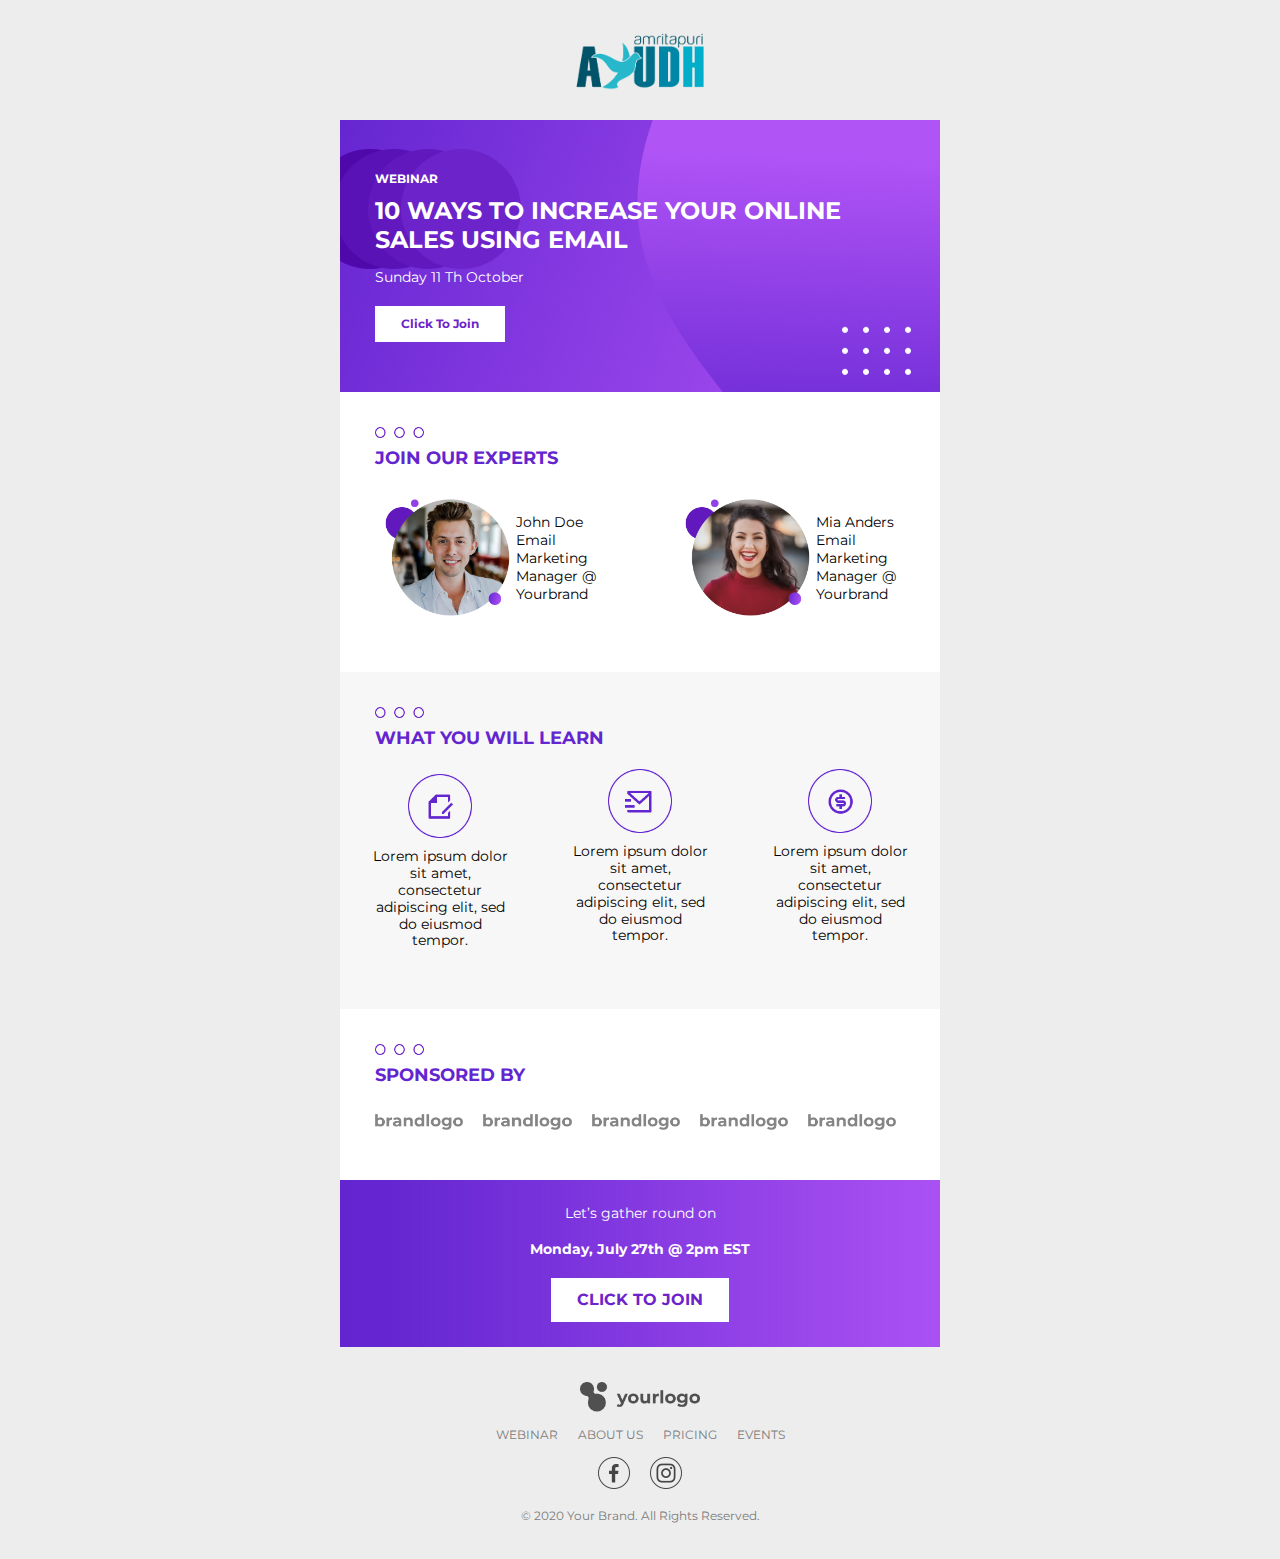
<file: beefree-4opbxviucj6.html>
<!DOCTYPE html PUBLIC "-//W3C//DTD XHTML 1.0 Transitional //EN" "http://www.w3.org/TR/xhtml1/DTD/xhtml1-transitional.dtd">

<html xmlns="http://www.w3.org/1999/xhtml" xmlns:o="urn:schemas-microsoft-com:office:office" xmlns:v="urn:schemas-microsoft-com:vml">
<head>
<!--[if gte mso 9]><xml><o:OfficeDocumentSettings><o:AllowPNG/><o:PixelsPerInch>96</o:PixelsPerInch></o:OfficeDocumentSettings></xml><![endif]-->
<meta content="text/html; charset=utf-8" http-equiv="Content-Type"/>
<meta content="width=device-width" name="viewport"/>
<!--[if !mso]><!-->
<meta content="IE=edge" http-equiv="X-UA-Compatible"/>
<!--<![endif]-->
<title></title>
<!--[if !mso]><!-->
<link href="https://fonts.googleapis.com/css?family=Montserrat" rel="stylesheet" type="text/css"/>
<!--<![endif]-->
<style type="text/css">
		body {
			margin: 0;
			padding: 0;
		}

		table,
		td,
		tr {
			vertical-align: top;
			border-collapse: collapse;
		}

		* {
			line-height: inherit;
		}

		a[x-apple-data-detectors=true] {
			color: inherit !important;
			text-decoration: none !important;
		}
	</style>
<style id="media-query" type="text/css">
		@media (max-width: 620px) {

			.block-grid,
			.col {
				min-width: 320px !important;
				max-width: 100% !important;
				display: block !important;
			}

			.block-grid {
				width: 100% !important;
			}

			.col {
				width: 100% !important;
			}

			.col>div {
				margin: 0 auto;
			}

			img.fullwidth,
			img.fullwidthOnMobile {
				max-width: 100% !important;
			}

			.no-stack .col {
				min-width: 0 !important;
				display: table-cell !important;
			}

			.no-stack.two-up .col {
				width: 50% !important;
			}

			.no-stack .col.num2 {
				width: 16.6% !important;
			}

			.no-stack .col.num3 {
				width: 25% !important;
			}

			.no-stack .col.num4 {
				width: 33% !important;
			}

			.no-stack .col.num5 {
				width: 41.6% !important;
			}

			.no-stack .col.num6 {
				width: 50% !important;
			}

			.no-stack .col.num7 {
				width: 58.3% !important;
			}

			.no-stack .col.num8 {
				width: 66.6% !important;
			}

			.no-stack .col.num9 {
				width: 75% !important;
			}

			.no-stack .col.num10 {
				width: 83.3% !important;
			}

			.video-block {
				max-width: none !important;
			}

			.mobile_hide {
				min-height: 0px;
				max-height: 0px;
				max-width: 0px;
				display: none;
				overflow: hidden;
				font-size: 0px;
			}

			.desktop_hide {
				display: block !important;
				max-height: none !important;
			}
		}
	</style>
<style id="menu-media-query" type="text/css">
		@media (max-width: 620px) {
			.menu-checkbox[type="checkbox"]~.menu-links {
				display: none !important;
				padding: 5px 0;
			}

			.menu-checkbox[type="checkbox"]~.menu-links span.sep {
				display: none;
			}

			.menu-checkbox[type="checkbox"]:checked~.menu-links,
			.menu-checkbox[type="checkbox"]~.menu-trigger {
				display: block !important;
				max-width: none !important;
				max-height: none !important;
				font-size: inherit !important;
			}

			.menu-checkbox[type="checkbox"]~.menu-links>a,
			.menu-checkbox[type="checkbox"]~.menu-links>span.label {
				display: block !important;
				text-align: center;
			}

			.menu-checkbox[type="checkbox"]:checked~.menu-trigger .menu-close {
				display: block !important;
			}

			.menu-checkbox[type="checkbox"]:checked~.menu-trigger .menu-open {
				display: none !important;
			}

			#menuovsblk~div label {
				border-radius: 0% !important;
			}

			#menuovsblk:checked~.menu-links {
				background-color: #000000 !important;
			}

			#menuovsblk:checked~.menu-links a {
				color: #ffffff !important;
			}

			#menuovsblk:checked~.menu-links span {
				color: #ffffff !important;
			}
		}
	</style>
<style id="icon-media-query" type="text/css">
		@media (max-width: 620px) {
			.icons-inner {
				text-align: center;
			}

			.icons-inner td {
				margin: 0 auto;
			}
		}
	</style>
</head>
<body class="clean-body" style="margin: 0; padding: 0; -webkit-text-size-adjust: 100%; background-color: #ededed;">
<!--[if IE]><div class="ie-browser"><![endif]-->
<table bgcolor="#ededed" cellpadding="0" cellspacing="0" class="nl-container" role="presentation" style="table-layout: fixed; vertical-align: top; min-width: 320px; border-spacing: 0; border-collapse: collapse; mso-table-lspace: 0pt; mso-table-rspace: 0pt; background-color: #ededed; width: 100%;" valign="top" width="100%">
<tbody>
<tr style="vertical-align: top;" valign="top">
<td style="word-break: break-word; vertical-align: top;" valign="top">
<!--[if (mso)|(IE)]><table width="100%" cellpadding="0" cellspacing="0" border="0"><tr><td align="center" style="background-color:#ededed"><![endif]-->
<div style="background-color:transparent;overflow:hidden">
<div class="block-grid" style="min-width: 320px; max-width: 600px; overflow-wrap: break-word; word-wrap: break-word; word-break: break-word; Margin: 0 auto; width: 100%; background-color: transparent;">
<div style="border-collapse: collapse;display: table;width: 100%;background-color:transparent;">
<!--[if (mso)|(IE)]><table width="100%" cellpadding="0" cellspacing="0" border="0" style="background-color:transparent;"><tr><td align="center"><table cellpadding="0" cellspacing="0" border="0" style="width:600px"><tr class="layout-full-width" style="background-color:transparent"><![endif]-->
<!--[if (mso)|(IE)]><td align="center" width="600" style="background-color:transparent;width:600px; border-top: 0px solid transparent; border-left: 0px solid transparent; border-bottom: 0px solid transparent; border-right: 0px solid transparent;" valign="top"><table width="100%" cellpadding="0" cellspacing="0" border="0"><tr><td style="padding-right: 0px; padding-left: 0px; padding-top:5px; padding-bottom:5px;"><![endif]-->
<div class="col num12" style="min-width: 320px; max-width: 600px; display: table-cell; vertical-align: top; width: 600px;">
<div style="width:100% !important;">
<!--[if (!mso)&(!IE)]><!-->
<div style="border-top:0px solid transparent; border-left:0px solid transparent; border-bottom:0px solid transparent; border-right:0px solid transparent; padding-top:5px; padding-bottom:5px; padding-right: 0px; padding-left: 0px;">
<!--<![endif]-->
<div align="center" class="img-container center fixedwidth" style="padding-right: 0px;padding-left: 0px;">
<!--[if mso]><table width="100%" cellpadding="0" cellspacing="0" border="0"><tr style="line-height:0px"><td style="padding-right: 0px;padding-left: 0px;" align="center"><![endif]-->
<div style="font-size:1px;line-height:25px"> </div><img align="center" alt="Your Logo" border="0" class="center fixedwidth" src="images/ayudh-amritapuri-logo.png" style="text-decoration: none; -ms-interpolation-mode: bicubic; height: auto; border: 0; width: 100%; max-width: 150px; display: block;" title="Your Logo" width="150"/>
<div style="font-size:1px;line-height:25px"> </div>
<!--[if mso]></td></tr></table><![endif]-->
</div>
<!--[if (!mso)&(!IE)]><!-->
</div>
<!--<![endif]-->
</div>
</div>
<!--[if (mso)|(IE)]></td></tr></table><![endif]-->
<!--[if (mso)|(IE)]></td></tr></table></td></tr></table><![endif]-->
</div>
</div>
</div>
<div style="background-color:transparent;overflow:hidden">
<div class="block-grid" style="min-width: 320px; max-width: 600px; overflow-wrap: break-word; word-wrap: break-word; word-break: break-word; Margin: 0 auto; width: 100%; background-color: #8b3de4;">
<div style="border-collapse: collapse;display: table;width: 100%;background-color:#8b3de4;background-image:url('images/header_bg.png');background-position:center top;background-repeat:no-repeat">
<!--[if (mso)|(IE)]><table width="100%" cellpadding="0" cellspacing="0" border="0" style="background-color:transparent;"><tr><td align="center"><table cellpadding="0" cellspacing="0" border="0" style="width:600px"><tr class="layout-full-width" style="background-color:#8b3de4"><![endif]-->
<!--[if (mso)|(IE)]><td align="center" width="600" style="background-color:#8b3de4;width:600px; border-top: 0px solid transparent; border-left: 0px solid transparent; border-bottom: 0px solid transparent; border-right: 0px solid transparent;" valign="top"><table width="100%" cellpadding="0" cellspacing="0" border="0"><tr><td style="padding-right: 0px; padding-left: 0px; padding-top:5px; padding-bottom:5px;"><![endif]-->
<div class="col num12" style="min-width: 320px; max-width: 600px; display: table-cell; vertical-align: top; width: 600px;">
<div style="width:100% !important;">
<!--[if (!mso)&(!IE)]><!-->
<div style="border-top:0px solid transparent; border-left:0px solid transparent; border-bottom:0px solid transparent; border-right:0px solid transparent; padding-top:5px; padding-bottom:5px; padding-right: 0px; padding-left: 0px;">
<!--<![endif]-->
<table border="0" cellpadding="0" cellspacing="0" class="divider" role="presentation" style="table-layout: fixed; vertical-align: top; border-spacing: 0; border-collapse: collapse; mso-table-lspace: 0pt; mso-table-rspace: 0pt; min-width: 100%; -ms-text-size-adjust: 100%; -webkit-text-size-adjust: 100%;" valign="top" width="100%">
<tbody>
<tr style="vertical-align: top;" valign="top">
<td class="divider_inner" style="word-break: break-word; vertical-align: top; min-width: 100%; -ms-text-size-adjust: 100%; -webkit-text-size-adjust: 100%; padding-top: 10px; padding-right: 10px; padding-bottom: 10px; padding-left: 10px;" valign="top">
<table align="center" border="0" cellpadding="0" cellspacing="0" class="divider_content" height="15" role="presentation" style="table-layout: fixed; vertical-align: top; border-spacing: 0; border-collapse: collapse; mso-table-lspace: 0pt; mso-table-rspace: 0pt; border-top: 0px solid transparent; height: 15px; width: 100%;" valign="top" width="100%">
<tbody>
<tr style="vertical-align: top;" valign="top">
<td height="15" style="word-break: break-word; vertical-align: top; -ms-text-size-adjust: 100%; -webkit-text-size-adjust: 100%;" valign="top"><span></span></td>
</tr>
</tbody>
</table>
</td>
</tr>
</tbody>
</table>
<!--[if mso]><table width="100%" cellpadding="0" cellspacing="0" border="0"><tr><td style="padding-right: 35px; padding-left: 35px; padding-top: 10px; padding-bottom: 5px; font-family: 'Trebuchet MS', Tahoma, sans-serif"><![endif]-->
<div style="color:#ffffff;font-family:'Montserrat', 'Trebuchet MS', 'Lucida Grande', 'Lucida Sans Unicode', 'Lucida Sans', Tahoma, sans-serif;line-height:1.2;padding-top:10px;padding-right:35px;padding-bottom:5px;padding-left:35px;">
<div style="line-height: 1.2; font-size: 12px; font-family: 'Montserrat', 'Trebuchet MS', 'Lucida Grande', 'Lucida Sans Unicode', 'Lucida Sans', Tahoma, sans-serif; color: #ffffff; mso-line-height-alt: 14px;">
<p style="font-size: 14px; line-height: 1.2; word-break: break-word; font-family: Montserrat, 'Trebuchet MS', 'Lucida Grande', 'Lucida Sans Unicode', 'Lucida Sans', Tahoma, sans-serif; mso-line-height-alt: 17px; margin: 0;"><strong><span style="font-size: 12px;">WEBINAR</span></strong></p>
</div>
</div>
<!--[if mso]></td></tr></table><![endif]-->
<!--[if mso]><table width="100%" cellpadding="0" cellspacing="0" border="0"><tr><td style="padding-right: 35px; padding-left: 35px; padding-top: 5px; padding-bottom: 10px; font-family: Tahoma, sans-serif"><![endif]-->
<div style="color:#ffffff;font-family:Montserrat, Trebuchet MS, Lucida Grande, Lucida Sans Unicode, Lucida Sans, Tahoma, sans-serif;line-height:1.2;padding-top:5px;padding-right:35px;padding-bottom:10px;padding-left:35px;">
<div style="line-height: 1.2; font-size: 12px; color: #ffffff; font-family: Montserrat, Trebuchet MS, Lucida Grande, Lucida Sans Unicode, Lucida Sans, Tahoma, sans-serif; mso-line-height-alt: 14px;">
<p style="line-height: 1.2; word-break: break-word; mso-line-height-alt: 14px; margin: 0;"><strong><span style="font-size: 24px;">10 WAYS TO INCREASE YOUR ONLINE SALES USING EMAIL</span></strong></p>
</div>
</div>
<!--[if mso]></td></tr></table><![endif]-->
<!--[if mso]><table width="100%" cellpadding="0" cellspacing="0" border="0"><tr><td style="padding-right: 35px; padding-left: 35px; padding-top: 5px; padding-bottom: 10px; font-family: Tahoma, sans-serif"><![endif]-->
<div style="color:#ffffff;font-family:Montserrat, Trebuchet MS, Lucida Grande, Lucida Sans Unicode, Lucida Sans, Tahoma, sans-serif;line-height:1.2;padding-top:5px;padding-right:35px;padding-bottom:10px;padding-left:35px;">
<div style="line-height: 1.2; font-size: 12px; color: #ffffff; font-family: Montserrat, Trebuchet MS, Lucida Grande, Lucida Sans Unicode, Lucida Sans, Tahoma, sans-serif; mso-line-height-alt: 14px;">
<p style="font-size: 14px; line-height: 1.2; word-break: break-word; mso-line-height-alt: 17px; margin: 0;">Sunday 11 Th October</p>
</div>
</div>
<!--[if mso]></td></tr></table><![endif]-->
<div align="left" class="button-container" style="padding-top:10px;padding-right:35px;padding-bottom:10px;padding-left:35px;">
<!--[if mso]><table width="100%" cellpadding="0" cellspacing="0" border="0" style="border-spacing: 0; border-collapse: collapse; mso-table-lspace:0pt; mso-table-rspace:0pt;"><tr><td style="padding-top: 10px; padding-right: 35px; padding-bottom: 10px; padding-left: 35px" align="left"><v:roundrect xmlns:v="urn:schemas-microsoft-com:vml" xmlns:w="urn:schemas-microsoft-com:office:word" href="http://www.example.com" style="height:31.5pt; width:148.5pt; v-text-anchor:middle;" arcsize="0%" stroke="false" fillcolor="#ffffff"><w:anchorlock/><v:textbox inset="0,0,0,0"><center style="color:#6c23ca; font-family:Tahoma, sans-serif; font-size:12px"><![endif]--><a href="http://www.example.com" style="-webkit-text-size-adjust: none; text-decoration: none; display: inline-block; color: #6c23ca; background-color: #ffffff; border-radius: 0px; -webkit-border-radius: 0px; -moz-border-radius: 0px; width: auto; width: auto; border-top: 1px solid #ffffff; border-right: 1px solid #ffffff; border-bottom: 1px solid #ffffff; border-left: 1px solid #ffffff; padding-top: 5px; padding-bottom: 5px; font-family: Montserrat, Trebuchet MS, Lucida Grande, Lucida Sans Unicode, Lucida Sans, Tahoma, sans-serif; text-align: center; mso-border-alt: none; word-break: keep-all;" target="_blank"><span style="padding-left:25px;padding-right:25px;font-size:12px;display:inline-block;"><span style="line-height: 24px; word-break: break-word;"><strong>Click To Join</strong></span></span></a>
<!--[if mso]></center></v:textbox></v:roundrect></td></tr></table><![endif]-->
</div>
<table border="0" cellpadding="0" cellspacing="0" class="divider" role="presentation" style="table-layout: fixed; vertical-align: top; border-spacing: 0; border-collapse: collapse; mso-table-lspace: 0pt; mso-table-rspace: 0pt; min-width: 100%; -ms-text-size-adjust: 100%; -webkit-text-size-adjust: 100%;" valign="top" width="100%">
<tbody>
<tr style="vertical-align: top;" valign="top">
<td class="divider_inner" style="word-break: break-word; vertical-align: top; min-width: 100%; -ms-text-size-adjust: 100%; -webkit-text-size-adjust: 100%; padding-top: 10px; padding-right: 10px; padding-bottom: 10px; padding-left: 10px;" valign="top">
<table align="center" border="0" cellpadding="0" cellspacing="0" class="divider_content" height="15" role="presentation" style="table-layout: fixed; vertical-align: top; border-spacing: 0; border-collapse: collapse; mso-table-lspace: 0pt; mso-table-rspace: 0pt; border-top: 0px solid transparent; height: 15px; width: 100%;" valign="top" width="100%">
<tbody>
<tr style="vertical-align: top;" valign="top">
<td height="15" style="word-break: break-word; vertical-align: top; -ms-text-size-adjust: 100%; -webkit-text-size-adjust: 100%;" valign="top"><span></span></td>
</tr>
</tbody>
</table>
</td>
</tr>
</tbody>
</table>
<!--[if (!mso)&(!IE)]><!-->
</div>
<!--<![endif]-->
</div>
</div>
<!--[if (mso)|(IE)]></td></tr></table><![endif]-->
<!--[if (mso)|(IE)]></td></tr></table></td></tr></table><![endif]-->
</div>
</div>
</div>
<div style="background-color:transparent;overflow:hidden">
<div class="block-grid" style="min-width: 320px; max-width: 600px; overflow-wrap: break-word; word-wrap: break-word; word-break: break-word; Margin: 0 auto; width: 100%; background-color: #ffffff;">
<div style="border-collapse: collapse;display: table;width: 100%;background-color:#ffffff;">
<!--[if (mso)|(IE)]><table width="100%" cellpadding="0" cellspacing="0" border="0" style="background-color:transparent;"><tr><td align="center"><table cellpadding="0" cellspacing="0" border="0" style="width:600px"><tr class="layout-full-width" style="background-color:#ffffff"><![endif]-->
<!--[if (mso)|(IE)]><td align="center" width="600" style="background-color:#ffffff;width:600px; border-top: 0px solid transparent; border-left: 0px solid transparent; border-bottom: 0px solid transparent; border-right: 0px solid transparent;" valign="top"><table width="100%" cellpadding="0" cellspacing="0" border="0"><tr><td style="padding-right: 0px; padding-left: 0px; padding-top:5px; padding-bottom:5px;"><![endif]-->
<div class="col num12" style="min-width: 320px; max-width: 600px; display: table-cell; vertical-align: top; width: 600px;">
<div style="width:100% !important;">
<!--[if (!mso)&(!IE)]><!-->
<div style="border-top:0px solid transparent; border-left:0px solid transparent; border-bottom:0px solid transparent; border-right:0px solid transparent; padding-top:5px; padding-bottom:5px; padding-right: 0px; padding-left: 0px;">
<!--<![endif]-->
<table border="0" cellpadding="0" cellspacing="0" class="divider" role="presentation" style="table-layout: fixed; vertical-align: top; border-spacing: 0; border-collapse: collapse; mso-table-lspace: 0pt; mso-table-rspace: 0pt; min-width: 100%; -ms-text-size-adjust: 100%; -webkit-text-size-adjust: 100%;" valign="top" width="100%">
<tbody>
<tr style="vertical-align: top;" valign="top">
<td class="divider_inner" style="word-break: break-word; vertical-align: top; min-width: 100%; -ms-text-size-adjust: 100%; -webkit-text-size-adjust: 100%; padding-top: 0px; padding-right: 0px; padding-bottom: 0px; padding-left: 0px;" valign="top">
<table align="center" border="0" cellpadding="0" cellspacing="0" class="divider_content" height="30" role="presentation" style="table-layout: fixed; vertical-align: top; border-spacing: 0; border-collapse: collapse; mso-table-lspace: 0pt; mso-table-rspace: 0pt; border-top: 0px solid transparent; height: 30px; width: 100%;" valign="top" width="100%">
<tbody>
<tr style="vertical-align: top;" valign="top">
<td height="30" style="word-break: break-word; vertical-align: top; -ms-text-size-adjust: 100%; -webkit-text-size-adjust: 100%;" valign="top"><span></span></td>
</tr>
</tbody>
</table>
</td>
</tr>
</tbody>
</table>
<div align="left" class="img-container left fixedwidth" style="padding-right: 35px;padding-left: 35px;">
<!--[if mso]><table width="100%" cellpadding="0" cellspacing="0" border="0"><tr style="line-height:0px"><td style="padding-right: 35px;padding-left: 35px;" align="left"><![endif]--><img alt="ººº" border="0" class="left fixedwidth" src="images/decoration_points_2.png" style="text-decoration: none; -ms-interpolation-mode: bicubic; height: auto; border: 0; width: 100%; max-width: 120px; display: block;" title="ººº" width="120"/>
<!--[if mso]></td></tr></table><![endif]-->
</div>
<!--[if mso]><table width="100%" cellpadding="0" cellspacing="0" border="0"><tr><td style="padding-right: 35px; padding-left: 35px; padding-top: 10px; padding-bottom: 10px; font-family: Tahoma, sans-serif"><![endif]-->
<div style="color:#6325d0;font-family:Montserrat, Trebuchet MS, Lucida Grande, Lucida Sans Unicode, Lucida Sans, Tahoma, sans-serif;line-height:1.2;padding-top:10px;padding-right:35px;padding-bottom:10px;padding-left:35px;">
<div style="line-height: 1.2; font-size: 12px; color: #6325d0; font-family: Montserrat, Trebuchet MS, Lucida Grande, Lucida Sans Unicode, Lucida Sans, Tahoma, sans-serif; mso-line-height-alt: 14px;">
<p style="line-height: 1.2; word-break: break-word; mso-line-height-alt: 14px; margin: 0;"><strong><span style="font-size: 18px;">JOIN OUR EXPERTS</span></strong></p>
</div>
</div>
<!--[if mso]></td></tr></table><![endif]-->
<!--[if (!mso)&(!IE)]><!-->
</div>
<!--<![endif]-->
</div>
</div>
<!--[if (mso)|(IE)]></td></tr></table><![endif]-->
<!--[if (mso)|(IE)]></td></tr></table></td></tr></table><![endif]-->
</div>
</div>
</div>
<div style="background-color:transparent;overflow:hidden">
<div class="block-grid two-up" style="min-width: 320px; max-width: 600px; overflow-wrap: break-word; word-wrap: break-word; word-break: break-word; Margin: 0 auto; width: 100%; background-color: #ffffff;">
<div style="border-collapse: collapse;display: table;width: 100%;background-color:#ffffff;">
<!--[if (mso)|(IE)]><table width="100%" cellpadding="0" cellspacing="0" border="0" style="background-color:transparent;"><tr><td align="center"><table cellpadding="0" cellspacing="0" border="0" style="width:600px"><tr class="layout-full-width" style="background-color:#ffffff"><![endif]-->
<!--[if (mso)|(IE)]><td align="center" width="300" style="background-color:#ffffff;width:300px; border-top: 0px solid transparent; border-left: 0px solid transparent; border-bottom: 0px solid transparent; border-right: 0px solid transparent;" valign="top"><table width="100%" cellpadding="0" cellspacing="0" border="0"><tr><td style="padding-right: 35px; padding-left: 35px; padding-top:10px; padding-bottom:10px;"><![endif]-->
<div class="col num6" style="display: table-cell; vertical-align: top; max-width: 320px; min-width: 300px; width: 300px;">
<div style="width:100% !important;">
<!--[if (!mso)&(!IE)]><!-->
<div style="border-top:0px solid transparent; border-left:0px solid transparent; border-bottom:0px solid transparent; border-right:0px solid transparent; padding-top:10px; padding-bottom:10px; padding-right: 35px; padding-left: 35px;">
<!--<![endif]-->
<table cellpadding="0" cellspacing="0" role="presentation" style="table-layout: fixed; vertical-align: top; border-spacing: 0; border-collapse: collapse; mso-table-lspace: 0pt; mso-table-rspace: 0pt;" valign="top" width="100%">
<tr style="vertical-align: top;" valign="top">
<td align="left" style="word-break: break-word; vertical-align: top; padding-top: 0px; padding-right: 0px; padding-bottom: 0px; padding-left: 0px; text-align: left;" valign="top">
<!--[if vml]><table align="left" cellpadding="0" cellspacing="0" role="presentation" style="display:inline-block;padding-left:3px;padding-right:3px;mso-table-lspace: 0pt;mso-table-rspace: 0pt;"><![endif]-->
<!--[if !vml]><!-->
<table cellpadding="0" cellspacing="0" class="icons-inner" role="presentation" style="table-layout: fixed; vertical-align: top; border-spacing: 0; border-collapse: collapse; mso-table-lspace: 0pt; mso-table-rspace: 0pt; display: inline-block; margin-right: -4px; padding-left: 3px; padding-right: 3px;" valign="top">
<!--<![endif]-->
<tr style="vertical-align: top;" valign="top">
<td align="center" style="word-break: break-word; vertical-align: top; text-align: center; padding-top: 0px; padding-bottom: 0px; padding-left: 0px; padding-right: 0px;" valign="top"><img align="center" class="icon" height="128" src="images/profilepic_johndoe_2.png" style="border:0;" width="null"/></td>
<td style="word-break: break-word; font-family: Montserrat, Trebuchet MS, Lucida Grande, Lucida Sans Unicode, Lucida Sans, Tahoma, sans-serif; font-size: 14px; color: #000000; vertical-align: middle;" valign="middle">John Doe Email Marketing Manager @ Yourbrand</td>
</tr>
</table>
</td>
</tr>
</table>
<!--[if (!mso)&(!IE)]><!-->
</div>
<!--<![endif]-->
</div>
</div>
<!--[if (mso)|(IE)]></td></tr></table><![endif]-->
<!--[if (mso)|(IE)]></td><td align="center" width="300" style="background-color:#ffffff;width:300px; border-top: 0px solid transparent; border-left: 0px solid transparent; border-bottom: 0px solid transparent; border-right: 0px solid transparent;" valign="top"><table width="100%" cellpadding="0" cellspacing="0" border="0"><tr><td style="padding-right: 35px; padding-left: 35px; padding-top:10px; padding-bottom:10px;"><![endif]-->
<div class="col num6" style="display: table-cell; vertical-align: top; max-width: 320px; min-width: 300px; width: 300px;">
<div style="width:100% !important;">
<!--[if (!mso)&(!IE)]><!-->
<div style="border-top:0px solid transparent; border-left:0px solid transparent; border-bottom:0px solid transparent; border-right:0px solid transparent; padding-top:10px; padding-bottom:10px; padding-right: 35px; padding-left: 35px;">
<!--<![endif]-->
<table cellpadding="0" cellspacing="0" role="presentation" style="table-layout: fixed; vertical-align: top; border-spacing: 0; border-collapse: collapse; mso-table-lspace: 0pt; mso-table-rspace: 0pt;" valign="top" width="100%">
<tr style="vertical-align: top;" valign="top">
<td align="left" style="word-break: break-word; vertical-align: top; padding-top: 0px; padding-right: 0px; padding-bottom: 0px; padding-left: 0px; text-align: left;" valign="top">
<!--[if vml]><table align="left" cellpadding="0" cellspacing="0" role="presentation" style="display:inline-block;padding-left:3px;padding-right:3px;mso-table-lspace: 0pt;mso-table-rspace: 0pt;"><![endif]-->
<!--[if !vml]><!-->
<table cellpadding="0" cellspacing="0" class="icons-inner" role="presentation" style="table-layout: fixed; vertical-align: top; border-spacing: 0; border-collapse: collapse; mso-table-lspace: 0pt; mso-table-rspace: 0pt; display: inline-block; margin-right: -4px; padding-left: 3px; padding-right: 3px;" valign="top">
<!--<![endif]-->
<tr style="vertical-align: top;" valign="top">
<td align="center" style="word-break: break-word; vertical-align: top; text-align: center; padding-top: 0px; padding-bottom: 0px; padding-left: 0px; padding-right: 0px;" valign="top"><img align="center" class="icon" height="128" src="images/profilepic_miaanders_2.png" style="border:0;" width="null"/></td>
<td style="word-break: break-word; font-family: Montserrat, Trebuchet MS, Lucida Grande, Lucida Sans Unicode, Lucida Sans, Tahoma, sans-serif; font-size: 14px; color: #000000; vertical-align: middle;" valign="middle">Mia Anders Email Marketing Manager @ Yourbrand</td>
</tr>
</table>
</td>
</tr>
</table>
<!--[if (!mso)&(!IE)]><!-->
</div>
<!--<![endif]-->
</div>
</div>
<!--[if (mso)|(IE)]></td></tr></table><![endif]-->
<!--[if (mso)|(IE)]></td></tr></table></td></tr></table><![endif]-->
</div>
</div>
</div>
<div style="background-color:transparent;overflow:hidden">
<div class="block-grid" style="min-width: 320px; max-width: 600px; overflow-wrap: break-word; word-wrap: break-word; word-break: break-word; Margin: 0 auto; width: 100%; background-color: #ffffff;">
<div style="border-collapse: collapse;display: table;width: 100%;background-color:#ffffff;">
<!--[if (mso)|(IE)]><table width="100%" cellpadding="0" cellspacing="0" border="0" style="background-color:transparent;"><tr><td align="center"><table cellpadding="0" cellspacing="0" border="0" style="width:600px"><tr class="layout-full-width" style="background-color:#ffffff"><![endif]-->
<!--[if (mso)|(IE)]><td align="center" width="600" style="background-color:#ffffff;width:600px; border-top: 0px solid transparent; border-left: 0px solid transparent; border-bottom: 0px solid transparent; border-right: 0px solid transparent;" valign="top"><table width="100%" cellpadding="0" cellspacing="0" border="0"><tr><td style="padding-right: 0px; padding-left: 0px; padding-top:5px; padding-bottom:5px;"><![endif]-->
<div class="col num12" style="min-width: 320px; max-width: 600px; display: table-cell; vertical-align: top; width: 600px;">
<div style="width:100% !important;">
<!--[if (!mso)&(!IE)]><!-->
<div style="border-top:0px solid transparent; border-left:0px solid transparent; border-bottom:0px solid transparent; border-right:0px solid transparent; padding-top:5px; padding-bottom:5px; padding-right: 0px; padding-left: 0px;">
<!--<![endif]-->
<table border="0" cellpadding="0" cellspacing="0" class="divider" role="presentation" style="table-layout: fixed; vertical-align: top; border-spacing: 0; border-collapse: collapse; mso-table-lspace: 0pt; mso-table-rspace: 0pt; min-width: 100%; -ms-text-size-adjust: 100%; -webkit-text-size-adjust: 100%;" valign="top" width="100%">
<tbody>
<tr style="vertical-align: top;" valign="top">
<td class="divider_inner" style="word-break: break-word; vertical-align: top; min-width: 100%; -ms-text-size-adjust: 100%; -webkit-text-size-adjust: 100%; padding-top: 0px; padding-right: 0px; padding-bottom: 0px; padding-left: 0px;" valign="top">
<table align="center" border="0" cellpadding="0" cellspacing="0" class="divider_content" height="30" role="presentation" style="table-layout: fixed; vertical-align: top; border-spacing: 0; border-collapse: collapse; mso-table-lspace: 0pt; mso-table-rspace: 0pt; border-top: 0px solid transparent; height: 30px; width: 100%;" valign="top" width="100%">
<tbody>
<tr style="vertical-align: top;" valign="top">
<td height="30" style="word-break: break-word; vertical-align: top; -ms-text-size-adjust: 100%; -webkit-text-size-adjust: 100%;" valign="top"><span></span></td>
</tr>
</tbody>
</table>
</td>
</tr>
</tbody>
</table>
<!--[if (!mso)&(!IE)]><!-->
</div>
<!--<![endif]-->
</div>
</div>
<!--[if (mso)|(IE)]></td></tr></table><![endif]-->
<!--[if (mso)|(IE)]></td></tr></table></td></tr></table><![endif]-->
</div>
</div>
</div>
<div style="background-color:transparent;overflow:hidden">
<div class="block-grid" style="min-width: 320px; max-width: 600px; overflow-wrap: break-word; word-wrap: break-word; word-break: break-word; Margin: 0 auto; width: 100%; background-color: #f7f7f7;">
<div style="border-collapse: collapse;display: table;width: 100%;background-color:#f7f7f7;">
<!--[if (mso)|(IE)]><table width="100%" cellpadding="0" cellspacing="0" border="0" style="background-color:transparent;"><tr><td align="center"><table cellpadding="0" cellspacing="0" border="0" style="width:600px"><tr class="layout-full-width" style="background-color:#f7f7f7"><![endif]-->
<!--[if (mso)|(IE)]><td align="center" width="600" style="background-color:#f7f7f7;width:600px; border-top: 0px solid transparent; border-left: 0px solid transparent; border-bottom: 0px solid transparent; border-right: 0px solid transparent;" valign="top"><table width="100%" cellpadding="0" cellspacing="0" border="0"><tr><td style="padding-right: 0px; padding-left: 0px; padding-top:5px; padding-bottom:5px;"><![endif]-->
<div class="col num12" style="min-width: 320px; max-width: 600px; display: table-cell; vertical-align: top; width: 600px;">
<div style="width:100% !important;">
<!--[if (!mso)&(!IE)]><!-->
<div style="border-top:0px solid transparent; border-left:0px solid transparent; border-bottom:0px solid transparent; border-right:0px solid transparent; padding-top:5px; padding-bottom:5px; padding-right: 0px; padding-left: 0px;">
<!--<![endif]-->
<table border="0" cellpadding="0" cellspacing="0" class="divider" role="presentation" style="table-layout: fixed; vertical-align: top; border-spacing: 0; border-collapse: collapse; mso-table-lspace: 0pt; mso-table-rspace: 0pt; min-width: 100%; -ms-text-size-adjust: 100%; -webkit-text-size-adjust: 100%;" valign="top" width="100%">
<tbody>
<tr style="vertical-align: top;" valign="top">
<td class="divider_inner" style="word-break: break-word; vertical-align: top; min-width: 100%; -ms-text-size-adjust: 100%; -webkit-text-size-adjust: 100%; padding-top: 0px; padding-right: 0px; padding-bottom: 0px; padding-left: 0px;" valign="top">
<table align="center" border="0" cellpadding="0" cellspacing="0" class="divider_content" height="30" role="presentation" style="table-layout: fixed; vertical-align: top; border-spacing: 0; border-collapse: collapse; mso-table-lspace: 0pt; mso-table-rspace: 0pt; border-top: 0px solid transparent; height: 30px; width: 100%;" valign="top" width="100%">
<tbody>
<tr style="vertical-align: top;" valign="top">
<td height="30" style="word-break: break-word; vertical-align: top; -ms-text-size-adjust: 100%; -webkit-text-size-adjust: 100%;" valign="top"><span></span></td>
</tr>
</tbody>
</table>
</td>
</tr>
</tbody>
</table>
<div align="left" class="img-container left fixedwidth" style="padding-right: 35px;padding-left: 35px;">
<!--[if mso]><table width="100%" cellpadding="0" cellspacing="0" border="0"><tr style="line-height:0px"><td style="padding-right: 35px;padding-left: 35px;" align="left"><![endif]--><img alt="ººº" border="0" class="left fixedwidth" src="images/decoration_points_2.png" style="text-decoration: none; -ms-interpolation-mode: bicubic; height: auto; border: 0; width: 100%; max-width: 120px; display: block;" title="ººº" width="120"/>
<!--[if mso]></td></tr></table><![endif]-->
</div>
<!--[if mso]><table width="100%" cellpadding="0" cellspacing="0" border="0"><tr><td style="padding-right: 35px; padding-left: 35px; padding-top: 10px; padding-bottom: 10px; font-family: Tahoma, sans-serif"><![endif]-->
<div style="color:#6325d0;font-family:Montserrat, Trebuchet MS, Lucida Grande, Lucida Sans Unicode, Lucida Sans, Tahoma, sans-serif;line-height:1.2;padding-top:10px;padding-right:35px;padding-bottom:10px;padding-left:35px;">
<div style="line-height: 1.2; font-size: 12px; color: #6325d0; font-family: Montserrat, Trebuchet MS, Lucida Grande, Lucida Sans Unicode, Lucida Sans, Tahoma, sans-serif; mso-line-height-alt: 14px;">
<p style="line-height: 1.2; word-break: break-word; mso-line-height-alt: 14px; margin: 0;"><strong><span style="font-size: 18px;">WHAT YOU WILL LEARN</span></strong></p>
</div>
</div>
<!--[if mso]></td></tr></table><![endif]-->
<!--[if (!mso)&(!IE)]><!-->
</div>
<!--<![endif]-->
</div>
</div>
<!--[if (mso)|(IE)]></td></tr></table><![endif]-->
<!--[if (mso)|(IE)]></td></tr></table></td></tr></table><![endif]-->
</div>
</div>
</div>
<div style="background-color:transparent;overflow:hidden">
<div class="block-grid three-up" style="min-width: 320px; max-width: 600px; overflow-wrap: break-word; word-wrap: break-word; word-break: break-word; Margin: 0 auto; width: 100%; background-color: #f7f7f7;">
<div style="border-collapse: collapse;display: table;width: 100%;background-color:#f7f7f7;">
<!--[if (mso)|(IE)]><table width="100%" cellpadding="0" cellspacing="0" border="0" style="background-color:transparent;"><tr><td align="center"><table cellpadding="0" cellspacing="0" border="0" style="width:600px"><tr class="layout-full-width" style="background-color:#f7f7f7"><![endif]-->
<!--[if (mso)|(IE)]><td align="center" width="200" style="background-color:#f7f7f7;width:200px; border-top: 0px solid transparent; border-left: 0px solid transparent; border-bottom: 0px solid transparent; border-right: 0px solid transparent;" valign="top"><table width="100%" cellpadding="0" cellspacing="0" border="0"><tr><td style="padding-right: 20px; padding-left: 20px; padding-top:10px; padding-bottom:10px;"><![endif]-->
<div class="col num4" style="display: table-cell; vertical-align: top; max-width: 320px; min-width: 200px; width: 200px;">
<div style="width:100% !important;">
<!--[if (!mso)&(!IE)]><!-->
<div style="border-top:0px solid transparent; border-left:0px solid transparent; border-bottom:0px solid transparent; border-right:0px solid transparent; padding-top:10px; padding-bottom:10px; padding-right: 20px; padding-left: 20px;">
<!--<![endif]-->
<div align="center" class="img-container center fixedwidth" style="padding-right: 0px;padding-left: 0px;">
<!--[if mso]><table width="100%" cellpadding="0" cellspacing="0" border="0"><tr style="line-height:0px"><td style="padding-right: 0px;padding-left: 0px;" align="center"><![endif]--><img align="center" alt="Icon 1" border="0" class="center fixedwidth" src="images/icon_1.png" style="text-decoration: none; -ms-interpolation-mode: bicubic; height: auto; border: 0; width: 100%; max-width: 64px; display: block;" title="Icon 1" width="64"/>
<!--[if mso]></td></tr></table><![endif]-->
</div>
<!--[if mso]><table width="100%" cellpadding="0" cellspacing="0" border="0"><tr><td style="padding-right: 10px; padding-left: 10px; padding-top: 10px; padding-bottom: 10px; font-family: Tahoma, sans-serif"><![endif]-->
<div style="color:#000000;font-family:Montserrat, Trebuchet MS, Lucida Grande, Lucida Sans Unicode, Lucida Sans, Tahoma, sans-serif;line-height:1.2;padding-top:10px;padding-right:10px;padding-bottom:10px;padding-left:10px;">
<div style="line-height: 1.2; font-size: 12px; color: #000000; font-family: Montserrat, Trebuchet MS, Lucida Grande, Lucida Sans Unicode, Lucida Sans, Tahoma, sans-serif; mso-line-height-alt: 14px;">
<p style="font-size: 14px; line-height: 1.2; word-break: break-word; text-align: center; mso-line-height-alt: 17px; margin: 0;">Lorem ipsum dolor sit amet, consectetur adipiscing elit, sed do eiusmod tempor.</p>
</div>
</div>
<!--[if mso]></td></tr></table><![endif]-->
<!--[if (!mso)&(!IE)]><!-->
</div>
<!--<![endif]-->
</div>
</div>
<!--[if (mso)|(IE)]></td></tr></table><![endif]-->
<!--[if (mso)|(IE)]></td><td align="center" width="200" style="background-color:#f7f7f7;width:200px; border-top: 0px solid transparent; border-left: 0px solid transparent; border-bottom: 0px solid transparent; border-right: 0px solid transparent;" valign="top"><table width="100%" cellpadding="0" cellspacing="0" border="0"><tr><td style="padding-right: 20px; padding-left: 20px; padding-top:5px; padding-bottom:5px;"><![endif]-->
<div class="col num4" style="display: table-cell; vertical-align: top; max-width: 320px; min-width: 200px; width: 200px;">
<div style="width:100% !important;">
<!--[if (!mso)&(!IE)]><!-->
<div style="border-top:0px solid transparent; border-left:0px solid transparent; border-bottom:0px solid transparent; border-right:0px solid transparent; padding-top:5px; padding-bottom:5px; padding-right: 20px; padding-left: 20px;">
<!--<![endif]-->
<div align="center" class="img-container center fixedwidth" style="padding-right: 0px;padding-left: 0px;">
<!--[if mso]><table width="100%" cellpadding="0" cellspacing="0" border="0"><tr style="line-height:0px"><td style="padding-right: 0px;padding-left: 0px;" align="center"><![endif]--><img align="center" alt="Icon 2" border="0" class="center fixedwidth" src="images/icon_2.png" style="text-decoration: none; -ms-interpolation-mode: bicubic; height: auto; border: 0; width: 100%; max-width: 64px; display: block;" title="Icon 2" width="64"/>
<!--[if mso]></td></tr></table><![endif]-->
</div>
<!--[if mso]><table width="100%" cellpadding="0" cellspacing="0" border="0"><tr><td style="padding-right: 10px; padding-left: 10px; padding-top: 10px; padding-bottom: 10px; font-family: Tahoma, sans-serif"><![endif]-->
<div style="color:#000000;font-family:Montserrat, Trebuchet MS, Lucida Grande, Lucida Sans Unicode, Lucida Sans, Tahoma, sans-serif;line-height:1.2;padding-top:10px;padding-right:10px;padding-bottom:10px;padding-left:10px;">
<div style="line-height: 1.2; font-size: 12px; color: #000000; font-family: Montserrat, Trebuchet MS, Lucida Grande, Lucida Sans Unicode, Lucida Sans, Tahoma, sans-serif; mso-line-height-alt: 14px;">
<p style="font-size: 14px; line-height: 1.2; word-break: break-word; text-align: center; mso-line-height-alt: 17px; margin: 0;">Lorem ipsum dolor sit amet, consectetur adipiscing elit, sed do eiusmod tempor.</p>
</div>
</div>
<!--[if mso]></td></tr></table><![endif]-->
<!--[if (!mso)&(!IE)]><!-->
</div>
<!--<![endif]-->
</div>
</div>
<!--[if (mso)|(IE)]></td></tr></table><![endif]-->
<!--[if (mso)|(IE)]></td><td align="center" width="200" style="background-color:#f7f7f7;width:200px; border-top: 0px solid transparent; border-left: 0px solid transparent; border-bottom: 0px solid transparent; border-right: 0px solid transparent;" valign="top"><table width="100%" cellpadding="0" cellspacing="0" border="0"><tr><td style="padding-right: 20px; padding-left: 20px; padding-top:5px; padding-bottom:5px;"><![endif]-->
<div class="col num4" style="display: table-cell; vertical-align: top; max-width: 320px; min-width: 200px; width: 200px;">
<div style="width:100% !important;">
<!--[if (!mso)&(!IE)]><!-->
<div style="border-top:0px solid transparent; border-left:0px solid transparent; border-bottom:0px solid transparent; border-right:0px solid transparent; padding-top:5px; padding-bottom:5px; padding-right: 20px; padding-left: 20px;">
<!--<![endif]-->
<div align="center" class="img-container center fixedwidth" style="padding-right: 0px;padding-left: 0px;">
<!--[if mso]><table width="100%" cellpadding="0" cellspacing="0" border="0"><tr style="line-height:0px"><td style="padding-right: 0px;padding-left: 0px;" align="center"><![endif]--><img align="center" alt="Icon 3" border="0" class="center fixedwidth" src="images/icon_3.png" style="text-decoration: none; -ms-interpolation-mode: bicubic; height: auto; border: 0; width: 100%; max-width: 64px; display: block;" title="Icon 3" width="64"/>
<!--[if mso]></td></tr></table><![endif]-->
</div>
<!--[if mso]><table width="100%" cellpadding="0" cellspacing="0" border="0"><tr><td style="padding-right: 10px; padding-left: 10px; padding-top: 10px; padding-bottom: 10px; font-family: Tahoma, sans-serif"><![endif]-->
<div style="color:#000000;font-family:Montserrat, Trebuchet MS, Lucida Grande, Lucida Sans Unicode, Lucida Sans, Tahoma, sans-serif;line-height:1.2;padding-top:10px;padding-right:10px;padding-bottom:10px;padding-left:10px;">
<div style="line-height: 1.2; font-size: 12px; color: #000000; font-family: Montserrat, Trebuchet MS, Lucida Grande, Lucida Sans Unicode, Lucida Sans, Tahoma, sans-serif; mso-line-height-alt: 14px;">
<p style="font-size: 14px; line-height: 1.2; word-break: break-word; text-align: center; mso-line-height-alt: 17px; margin: 0;">Lorem ipsum dolor sit amet, consectetur adipiscing elit, sed do eiusmod tempor.</p>
</div>
</div>
<!--[if mso]></td></tr></table><![endif]-->
<!--[if (!mso)&(!IE)]><!-->
</div>
<!--<![endif]-->
</div>
</div>
<!--[if (mso)|(IE)]></td></tr></table><![endif]-->
<!--[if (mso)|(IE)]></td></tr></table></td></tr></table><![endif]-->
</div>
</div>
</div>
<div style="background-color:transparent;overflow:hidden">
<div class="block-grid" style="min-width: 320px; max-width: 600px; overflow-wrap: break-word; word-wrap: break-word; word-break: break-word; Margin: 0 auto; width: 100%; background-color: #f7f7f7;">
<div style="border-collapse: collapse;display: table;width: 100%;background-color:#f7f7f7;">
<!--[if (mso)|(IE)]><table width="100%" cellpadding="0" cellspacing="0" border="0" style="background-color:transparent;"><tr><td align="center"><table cellpadding="0" cellspacing="0" border="0" style="width:600px"><tr class="layout-full-width" style="background-color:#f7f7f7"><![endif]-->
<!--[if (mso)|(IE)]><td align="center" width="600" style="background-color:#f7f7f7;width:600px; border-top: 0px solid transparent; border-left: 0px solid transparent; border-bottom: 0px solid transparent; border-right: 0px solid transparent;" valign="top"><table width="100%" cellpadding="0" cellspacing="0" border="0"><tr><td style="padding-right: 0px; padding-left: 0px; padding-top:5px; padding-bottom:5px;"><![endif]-->
<div class="col num12" style="min-width: 320px; max-width: 600px; display: table-cell; vertical-align: top; width: 600px;">
<div style="width:100% !important;">
<!--[if (!mso)&(!IE)]><!-->
<div style="border-top:0px solid transparent; border-left:0px solid transparent; border-bottom:0px solid transparent; border-right:0px solid transparent; padding-top:5px; padding-bottom:5px; padding-right: 0px; padding-left: 0px;">
<!--<![endif]-->
<table border="0" cellpadding="0" cellspacing="0" class="divider" role="presentation" style="table-layout: fixed; vertical-align: top; border-spacing: 0; border-collapse: collapse; mso-table-lspace: 0pt; mso-table-rspace: 0pt; min-width: 100%; -ms-text-size-adjust: 100%; -webkit-text-size-adjust: 100%;" valign="top" width="100%">
<tbody>
<tr style="vertical-align: top;" valign="top">
<td class="divider_inner" style="word-break: break-word; vertical-align: top; min-width: 100%; -ms-text-size-adjust: 100%; -webkit-text-size-adjust: 100%; padding-top: 0px; padding-right: 0px; padding-bottom: 0px; padding-left: 0px;" valign="top">
<table align="center" border="0" cellpadding="0" cellspacing="0" class="divider_content" height="30" role="presentation" style="table-layout: fixed; vertical-align: top; border-spacing: 0; border-collapse: collapse; mso-table-lspace: 0pt; mso-table-rspace: 0pt; border-top: 0px solid transparent; height: 30px; width: 100%;" valign="top" width="100%">
<tbody>
<tr style="vertical-align: top;" valign="top">
<td height="30" style="word-break: break-word; vertical-align: top; -ms-text-size-adjust: 100%; -webkit-text-size-adjust: 100%;" valign="top"><span></span></td>
</tr>
</tbody>
</table>
</td>
</tr>
</tbody>
</table>
<!--[if (!mso)&(!IE)]><!-->
</div>
<!--<![endif]-->
</div>
</div>
<!--[if (mso)|(IE)]></td></tr></table><![endif]-->
<!--[if (mso)|(IE)]></td></tr></table></td></tr></table><![endif]-->
</div>
</div>
</div>
<div style="background-color:transparent;overflow:hidden">
<div class="block-grid" style="min-width: 320px; max-width: 600px; overflow-wrap: break-word; word-wrap: break-word; word-break: break-word; Margin: 0 auto; width: 100%; background-color: #ffffff;">
<div style="border-collapse: collapse;display: table;width: 100%;background-color:#ffffff;">
<!--[if (mso)|(IE)]><table width="100%" cellpadding="0" cellspacing="0" border="0" style="background-color:transparent;"><tr><td align="center"><table cellpadding="0" cellspacing="0" border="0" style="width:600px"><tr class="layout-full-width" style="background-color:#ffffff"><![endif]-->
<!--[if (mso)|(IE)]><td align="center" width="600" style="background-color:#ffffff;width:600px; border-top: 0px solid transparent; border-left: 0px solid transparent; border-bottom: 0px solid transparent; border-right: 0px solid transparent;" valign="top"><table width="100%" cellpadding="0" cellspacing="0" border="0"><tr><td style="padding-right: 0px; padding-left: 0px; padding-top:5px; padding-bottom:5px;"><![endif]-->
<div class="col num12" style="min-width: 320px; max-width: 600px; display: table-cell; vertical-align: top; width: 600px;">
<div style="width:100% !important;">
<!--[if (!mso)&(!IE)]><!-->
<div style="border-top:0px solid transparent; border-left:0px solid transparent; border-bottom:0px solid transparent; border-right:0px solid transparent; padding-top:5px; padding-bottom:5px; padding-right: 0px; padding-left: 0px;">
<!--<![endif]-->
<table border="0" cellpadding="0" cellspacing="0" class="divider" role="presentation" style="table-layout: fixed; vertical-align: top; border-spacing: 0; border-collapse: collapse; mso-table-lspace: 0pt; mso-table-rspace: 0pt; min-width: 100%; -ms-text-size-adjust: 100%; -webkit-text-size-adjust: 100%;" valign="top" width="100%">
<tbody>
<tr style="vertical-align: top;" valign="top">
<td class="divider_inner" style="word-break: break-word; vertical-align: top; min-width: 100%; -ms-text-size-adjust: 100%; -webkit-text-size-adjust: 100%; padding-top: 0px; padding-right: 0px; padding-bottom: 0px; padding-left: 0px;" valign="top">
<table align="center" border="0" cellpadding="0" cellspacing="0" class="divider_content" height="30" role="presentation" style="table-layout: fixed; vertical-align: top; border-spacing: 0; border-collapse: collapse; mso-table-lspace: 0pt; mso-table-rspace: 0pt; border-top: 0px solid transparent; height: 30px; width: 100%;" valign="top" width="100%">
<tbody>
<tr style="vertical-align: top;" valign="top">
<td height="30" style="word-break: break-word; vertical-align: top; -ms-text-size-adjust: 100%; -webkit-text-size-adjust: 100%;" valign="top"><span></span></td>
</tr>
</tbody>
</table>
</td>
</tr>
</tbody>
</table>
<div align="left" class="img-container left fixedwidth" style="padding-right: 35px;padding-left: 35px;">
<!--[if mso]><table width="100%" cellpadding="0" cellspacing="0" border="0"><tr style="line-height:0px"><td style="padding-right: 35px;padding-left: 35px;" align="left"><![endif]--><img alt="ººº" border="0" class="left fixedwidth" src="images/decoration_points_2.png" style="text-decoration: none; -ms-interpolation-mode: bicubic; height: auto; border: 0; width: 100%; max-width: 120px; display: block;" title="ººº" width="120"/>
<!--[if mso]></td></tr></table><![endif]-->
</div>
<!--[if mso]><table width="100%" cellpadding="0" cellspacing="0" border="0"><tr><td style="padding-right: 35px; padding-left: 35px; padding-top: 10px; padding-bottom: 10px; font-family: 'Trebuchet MS', Tahoma, sans-serif"><![endif]-->
<div style="color:#6325d0;font-family:'Montserrat', 'Trebuchet MS', 'Lucida Grande', 'Lucida Sans Unicode', 'Lucida Sans', Tahoma, sans-serif;line-height:1.2;padding-top:10px;padding-right:35px;padding-bottom:10px;padding-left:35px;">
<div style="line-height: 1.2; font-size: 12px; font-family: 'Montserrat', 'Trebuchet MS', 'Lucida Grande', 'Lucida Sans Unicode', 'Lucida Sans', Tahoma, sans-serif; color: #6325d0; mso-line-height-alt: 14px;">
<p style="line-height: 1.2; word-break: break-word; font-family: Montserrat, 'Trebuchet MS', 'Lucida Grande', 'Lucida Sans Unicode', 'Lucida Sans', Tahoma, sans-serif; mso-line-height-alt: 14px; margin: 0;"><strong><span style="font-size: 18px;">SPONSORED BY</span></strong></p>
</div>
</div>
<!--[if mso]></td></tr></table><![endif]-->
<table cellpadding="0" cellspacing="0" role="presentation" style="table-layout: fixed; vertical-align: top; border-spacing: 0; border-collapse: collapse; mso-table-lspace: 0pt; mso-table-rspace: 0pt;" valign="top" width="100%">
<tr style="vertical-align: top;" valign="top">
<td align="left" style="word-break: break-word; vertical-align: top; padding-top: 0px; padding-right: 25px; padding-bottom: 0px; padding-left: 25px; text-align: left;" valign="top">
<!--[if vml]><table align="left" cellpadding="0" cellspacing="0" role="presentation" style="display:inline-block;padding-left:0px;padding-right:0px;mso-table-lspace: 0pt;mso-table-rspace: 0pt;"><![endif]-->
<!--[if !vml]><!-->
<table cellpadding="0" cellspacing="0" class="icons-inner" role="presentation" style="table-layout: fixed; vertical-align: top; border-spacing: 0; border-collapse: collapse; mso-table-lspace: 0pt; mso-table-rspace: 0pt; display: inline-block; margin-right: -4px; padding-left: 0px; padding-right: 0px;" valign="top">
<!--<![endif]-->
<tr style="vertical-align: top;" valign="top">
<td align="center" style="word-break: break-word; vertical-align: top; text-align: center; padding-top: 15px; padding-bottom: 15px; padding-left: 10px; padding-right: 10px;" valign="top"><img align="center" class="icon" height="16" src="images/fake_brand.png" style="border:0;" width="null"/></td>
</tr>
</table>
<!--[if vml]><table align="left" cellpadding="0" cellspacing="0" role="presentation" style="display:inline-block;padding-left:0px;padding-right:0px;mso-table-lspace: 0pt;mso-table-rspace: 0pt;"><![endif]-->
<!--[if !vml]><!-->
<table cellpadding="0" cellspacing="0" class="icons-inner" role="presentation" style="table-layout: fixed; vertical-align: top; border-spacing: 0; border-collapse: collapse; mso-table-lspace: 0pt; mso-table-rspace: 0pt; display: inline-block; margin-right: -4px; padding-left: 0px; padding-right: 0px;" valign="top">
<!--<![endif]-->
<tr style="vertical-align: top;" valign="top">
<td align="center" style="word-break: break-word; vertical-align: top; text-align: center; padding-top: 15px; padding-bottom: 15px; padding-left: 10px; padding-right: 10px;" valign="top"><img align="center" class="icon" height="16" src="images/fake_brand.png" style="border:0;" width="null"/></td>
</tr>
</table>
<!--[if vml]><table align="left" cellpadding="0" cellspacing="0" role="presentation" style="display:inline-block;padding-left:0px;padding-right:0px;mso-table-lspace: 0pt;mso-table-rspace: 0pt;"><![endif]-->
<!--[if !vml]><!-->
<table cellpadding="0" cellspacing="0" class="icons-inner" role="presentation" style="table-layout: fixed; vertical-align: top; border-spacing: 0; border-collapse: collapse; mso-table-lspace: 0pt; mso-table-rspace: 0pt; display: inline-block; margin-right: -4px; padding-left: 0px; padding-right: 0px;" valign="top">
<!--<![endif]-->
<tr style="vertical-align: top;" valign="top">
<td align="center" style="word-break: break-word; vertical-align: top; text-align: center; padding-top: 15px; padding-bottom: 15px; padding-left: 10px; padding-right: 10px;" valign="top"><img align="center" class="icon" height="16" src="images/fake_brand.png" style="border:0;" width="null"/></td>
</tr>
</table>
<!--[if vml]><table align="left" cellpadding="0" cellspacing="0" role="presentation" style="display:inline-block;padding-left:0px;padding-right:0px;mso-table-lspace: 0pt;mso-table-rspace: 0pt;"><![endif]-->
<!--[if !vml]><!-->
<table cellpadding="0" cellspacing="0" class="icons-inner" role="presentation" style="table-layout: fixed; vertical-align: top; border-spacing: 0; border-collapse: collapse; mso-table-lspace: 0pt; mso-table-rspace: 0pt; display: inline-block; margin-right: -4px; padding-left: 0px; padding-right: 0px;" valign="top">
<!--<![endif]-->
<tr style="vertical-align: top;" valign="top">
<td align="center" style="word-break: break-word; vertical-align: top; text-align: center; padding-top: 15px; padding-bottom: 15px; padding-left: 10px; padding-right: 10px;" valign="top"><img align="center" class="icon" height="16" src="images/fake_brand.png" style="border:0;" width="null"/></td>
</tr>
</table>
<!--[if vml]><table align="left" cellpadding="0" cellspacing="0" role="presentation" style="display:inline-block;padding-left:0px;padding-right:0px;mso-table-lspace: 0pt;mso-table-rspace: 0pt;"><![endif]-->
<!--[if !vml]><!-->
<table cellpadding="0" cellspacing="0" class="icons-inner" role="presentation" style="table-layout: fixed; vertical-align: top; border-spacing: 0; border-collapse: collapse; mso-table-lspace: 0pt; mso-table-rspace: 0pt; display: inline-block; margin-right: -4px; padding-left: 0px; padding-right: 0px;" valign="top">
<!--<![endif]-->
<tr style="vertical-align: top;" valign="top">
<td align="center" style="word-break: break-word; vertical-align: top; text-align: center; padding-top: 15px; padding-bottom: 15px; padding-left: 10px; padding-right: 10px;" valign="top"><img align="center" class="icon" height="16" src="images/fake_brand.png" style="border:0;" width="null"/></td>
</tr>
</table>
</td>
</tr>
</table>
<table border="0" cellpadding="0" cellspacing="0" class="divider" role="presentation" style="table-layout: fixed; vertical-align: top; border-spacing: 0; border-collapse: collapse; mso-table-lspace: 0pt; mso-table-rspace: 0pt; min-width: 100%; -ms-text-size-adjust: 100%; -webkit-text-size-adjust: 100%;" valign="top" width="100%">
<tbody>
<tr style="vertical-align: top;" valign="top">
<td class="divider_inner" style="word-break: break-word; vertical-align: top; min-width: 100%; -ms-text-size-adjust: 100%; -webkit-text-size-adjust: 100%; padding-top: 0px; padding-right: 0px; padding-bottom: 0px; padding-left: 0px;" valign="top">
<table align="center" border="0" cellpadding="0" cellspacing="0" class="divider_content" height="30" role="presentation" style="table-layout: fixed; vertical-align: top; border-spacing: 0; border-collapse: collapse; mso-table-lspace: 0pt; mso-table-rspace: 0pt; border-top: 0px solid transparent; height: 30px; width: 100%;" valign="top" width="100%">
<tbody>
<tr style="vertical-align: top;" valign="top">
<td height="30" style="word-break: break-word; vertical-align: top; -ms-text-size-adjust: 100%; -webkit-text-size-adjust: 100%;" valign="top"><span></span></td>
</tr>
</tbody>
</table>
</td>
</tr>
</tbody>
</table>
<!--[if (!mso)&(!IE)]><!-->
</div>
<!--<![endif]-->
</div>
</div>
<!--[if (mso)|(IE)]></td></tr></table><![endif]-->
<!--[if (mso)|(IE)]></td></tr></table></td></tr></table><![endif]-->
</div>
</div>
</div>
<div style="background-color:transparent;overflow:hidden">
<div class="block-grid" style="min-width: 320px; max-width: 600px; overflow-wrap: break-word; word-wrap: break-word; word-break: break-word; Margin: 0 auto; width: 100%; background-color: #ffffff;">
<div style="border-collapse: collapse;display: table;width: 100%;background-color:#ffffff;background-image:url('images/register_now_bg.png');background-position:center top;background-repeat:repeat">
<!--[if (mso)|(IE)]><table width="100%" cellpadding="0" cellspacing="0" border="0" style="background-color:transparent;"><tr><td align="center"><table cellpadding="0" cellspacing="0" border="0" style="width:600px"><tr class="layout-full-width" style="background-color:#ffffff"><![endif]-->
<!--[if (mso)|(IE)]><td align="center" width="600" style="background-color:#ffffff;width:600px; border-top: 0px solid transparent; border-left: 0px solid transparent; border-bottom: 0px solid transparent; border-right: 0px solid transparent;" valign="top"><table width="100%" cellpadding="0" cellspacing="0" border="0"><tr><td style="padding-right: 0px; padding-left: 0px; padding-top:15px; padding-bottom:15px;"><![endif]-->
<div class="col num12" style="min-width: 320px; max-width: 600px; display: table-cell; vertical-align: top; width: 600px;">
<div style="width:100% !important;">
<!--[if (!mso)&(!IE)]><!-->
<div style="border-top:0px solid transparent; border-left:0px solid transparent; border-bottom:0px solid transparent; border-right:0px solid transparent; padding-top:15px; padding-bottom:15px; padding-right: 0px; padding-left: 0px;">
<!--<![endif]-->
<!--[if mso]><table width="100%" cellpadding="0" cellspacing="0" border="0"><tr><td style="padding-right: 10px; padding-left: 10px; padding-top: 10px; padding-bottom: 10px; font-family: Tahoma, sans-serif"><![endif]-->
<div style="color:#ffffff;font-family:Montserrat, Trebuchet MS, Lucida Grande, Lucida Sans Unicode, Lucida Sans, Tahoma, sans-serif;line-height:1.2;padding-top:10px;padding-right:10px;padding-bottom:10px;padding-left:10px;">
<div style="line-height: 1.2; font-size: 12px; color: #ffffff; font-family: Montserrat, Trebuchet MS, Lucida Grande, Lucida Sans Unicode, Lucida Sans, Tahoma, sans-serif; mso-line-height-alt: 14px;">
<p style="font-size: 14px; line-height: 1.2; word-break: break-word; text-align: center; mso-line-height-alt: 17px; margin: 0;">Let’s gather round on</p>
</div>
</div>
<!--[if mso]></td></tr></table><![endif]-->
<!--[if mso]><table width="100%" cellpadding="0" cellspacing="0" border="0"><tr><td style="padding-right: 10px; padding-left: 10px; padding-top: 10px; padding-bottom: 10px; font-family: Tahoma, sans-serif"><![endif]-->
<div style="color:#ffffff;font-family:Montserrat, Trebuchet MS, Lucida Grande, Lucida Sans Unicode, Lucida Sans, Tahoma, sans-serif;line-height:1.2;padding-top:10px;padding-right:10px;padding-bottom:10px;padding-left:10px;">
<div style="line-height: 1.2; font-size: 12px; color: #ffffff; font-family: Montserrat, Trebuchet MS, Lucida Grande, Lucida Sans Unicode, Lucida Sans, Tahoma, sans-serif; mso-line-height-alt: 14px;">
<p style="font-size: 14px; line-height: 1.2; word-break: break-word; text-align: center; mso-line-height-alt: 17px; margin: 0;"><strong>Monday, July 27th @ 2pm EST</strong></p>
</div>
</div>
<!--[if mso]></td></tr></table><![endif]-->
<div align="center" class="button-container" style="padding-top:10px;padding-right:35px;padding-bottom:10px;padding-left:35px;">
<!--[if mso]><table width="100%" cellpadding="0" cellspacing="0" border="0" style="border-spacing: 0; border-collapse: collapse; mso-table-lspace:0pt; mso-table-rspace:0pt;"><tr><td style="padding-top: 10px; padding-right: 35px; padding-bottom: 10px; padding-left: 35px" align="center"><v:roundrect xmlns:v="urn:schemas-microsoft-com:vml" xmlns:w="urn:schemas-microsoft-com:office:word" href="http://www.example.com" style="height:31.5pt; width:163.5pt; v-text-anchor:middle;" arcsize="0%" stroke="false" fillcolor="#ffffff"><w:anchorlock/><v:textbox inset="0,0,0,0"><center style="color:#6c23ca; font-family:Tahoma, sans-serif; font-size:16px"><![endif]--><a href="http://www.example.com" style="-webkit-text-size-adjust: none; text-decoration: none; display: inline-block; color: #6c23ca; background-color: #ffffff; border-radius: 0px; -webkit-border-radius: 0px; -moz-border-radius: 0px; width: auto; width: auto; border-top: 1px solid #ffffff; border-right: 1px solid #ffffff; border-bottom: 1px solid #ffffff; border-left: 1px solid #ffffff; padding-top: 5px; padding-bottom: 5px; font-family: Montserrat, Trebuchet MS, Lucida Grande, Lucida Sans Unicode, Lucida Sans, Tahoma, sans-serif; text-align: center; mso-border-alt: none; word-break: keep-all;" target="_blank"><span style="padding-left:25px;padding-right:25px;font-size:16px;display:inline-block;"><span style="font-size: 16px; line-height: 2; word-break: break-word; mso-line-height-alt: 32px;"><strong style="font-size: 16px;">CLICK TO </strong><strong>JOIN</strong></span></span></a>
<!--[if mso]></center></v:textbox></v:roundrect></td></tr></table><![endif]-->
</div>
<!--[if (!mso)&(!IE)]><!-->
</div>
<!--<![endif]-->
</div>
</div>
<!--[if (mso)|(IE)]></td></tr></table><![endif]-->
<!--[if (mso)|(IE)]></td></tr></table></td></tr></table><![endif]-->
</div>
</div>
</div>
<div style="background-color:transparent;overflow:hidden">
<div class="block-grid" style="min-width: 320px; max-width: 600px; overflow-wrap: break-word; word-wrap: break-word; word-break: break-word; Margin: 0 auto; width: 100%; background-color: transparent;">
<div style="border-collapse: collapse;display: table;width: 100%;background-color:transparent;">
<!--[if (mso)|(IE)]><table width="100%" cellpadding="0" cellspacing="0" border="0" style="background-color:transparent;"><tr><td align="center"><table cellpadding="0" cellspacing="0" border="0" style="width:600px"><tr class="layout-full-width" style="background-color:transparent"><![endif]-->
<!--[if (mso)|(IE)]><td align="center" width="600" style="background-color:transparent;width:600px; border-top: 0px solid transparent; border-left: 0px solid transparent; border-bottom: 0px solid transparent; border-right: 0px solid transparent;" valign="top"><table width="100%" cellpadding="0" cellspacing="0" border="0"><tr><td style="padding-right: 0px; padding-left: 0px; padding-top:5px; padding-bottom:5px;"><![endif]-->
<div class="col num12" style="min-width: 320px; max-width: 600px; display: table-cell; vertical-align: top; width: 600px;">
<div style="width:100% !important;">
<!--[if (!mso)&(!IE)]><!-->
<div style="border-top:0px solid transparent; border-left:0px solid transparent; border-bottom:0px solid transparent; border-right:0px solid transparent; padding-top:5px; padding-bottom:5px; padding-right: 0px; padding-left: 0px;">
<!--<![endif]-->
<table border="0" cellpadding="0" cellspacing="0" class="divider" role="presentation" style="table-layout: fixed; vertical-align: top; border-spacing: 0; border-collapse: collapse; mso-table-lspace: 0pt; mso-table-rspace: 0pt; min-width: 100%; -ms-text-size-adjust: 100%; -webkit-text-size-adjust: 100%;" valign="top" width="100%">
<tbody>
<tr style="vertical-align: top;" valign="top">
<td class="divider_inner" style="word-break: break-word; vertical-align: top; min-width: 100%; -ms-text-size-adjust: 100%; -webkit-text-size-adjust: 100%; padding-top: 0px; padding-right: 0px; padding-bottom: 0px; padding-left: 0px;" valign="top">
<table align="center" border="0" cellpadding="0" cellspacing="0" class="divider_content" height="20" role="presentation" style="table-layout: fixed; vertical-align: top; border-spacing: 0; border-collapse: collapse; mso-table-lspace: 0pt; mso-table-rspace: 0pt; border-top: 0px solid transparent; height: 20px; width: 100%;" valign="top" width="100%">
<tbody>
<tr style="vertical-align: top;" valign="top">
<td height="20" style="word-break: break-word; vertical-align: top; -ms-text-size-adjust: 100%; -webkit-text-size-adjust: 100%;" valign="top"><span></span></td>
</tr>
</tbody>
</table>
</td>
</tr>
</tbody>
</table>
<div align="center" class="img-container center fixedwidth" style="padding-right: 5px;padding-left: 5px;">
<!--[if mso]><table width="100%" cellpadding="0" cellspacing="0" border="0"><tr style="line-height:0px"><td style="padding-right: 5px;padding-left: 5px;" align="center"><![endif]-->
<div style="font-size:1px;line-height:10px"> </div><a href="http://www.example.com" style="outline:none" tabindex="-1" target="_blank"> <img align="center" alt="Your Logo" border="0" class="center fixedwidth" src="images/yourlogo_gray.png" style="text-decoration: none; -ms-interpolation-mode: bicubic; height: auto; border: 0; width: 100%; max-width: 120px; display: block;" title="Your Logo" width="120"/></a>
<div style="font-size:1px;line-height:10px"> </div>
<!--[if mso]></td></tr></table><![endif]-->
</div>
<table border="0" cellpadding="0" cellspacing="0" role="presentation" style="table-layout: fixed; vertical-align: top; border-spacing: 0; border-collapse: collapse; mso-table-lspace: 0pt; mso-table-rspace: 0pt;" valign="top" width="100%">
<tr style="vertical-align: top;" valign="top">
<td align="center" style="word-break: break-word; vertical-align: top; padding-top: 5px; padding-bottom: 5px; padding-left: 0px; padding-right: 0px; text-align: center; font-size: 0px;" valign="top">
<div class="menu-links">
<!--[if mso]>
<table role="presentation" border="0" cellpadding="0" cellspacing="0" align="center">
<tr>
<td style="padding-top:10px;padding-right:10px;padding-bottom:10px;padding-left:10px">
<![endif]--><a href="http://www.example.com" style="padding-top:10px;padding-bottom:10px;padding-left:10px;padding-right:10px;display:inline;color:#7b7b7b;font-family:Montserrat, Trebuchet MS, Lucida Grande, Lucida Sans Unicode, Lucida Sans, Tahoma, sans-serif;font-size:12px;text-decoration:none;">WEBINAR</a>
<!--[if mso]></td><td style="padding-top:10px;padding-right:10px;padding-bottom:10px;padding-left:10px"><![endif]--><a href="http://www.example.com" style="padding-top:10px;padding-bottom:10px;padding-left:10px;padding-right:10px;display:inline;color:#7b7b7b;font-family:Montserrat, Trebuchet MS, Lucida Grande, Lucida Sans Unicode, Lucida Sans, Tahoma, sans-serif;font-size:12px;text-decoration:none;">ABOUT US</a>
<!--[if mso]></td><td style="padding-top:10px;padding-right:10px;padding-bottom:10px;padding-left:10px"><![endif]--><a href="http://www.example.com" style="padding-top:10px;padding-bottom:10px;padding-left:10px;padding-right:10px;display:inline;color:#7b7b7b;font-family:Montserrat, Trebuchet MS, Lucida Grande, Lucida Sans Unicode, Lucida Sans, Tahoma, sans-serif;font-size:12px;text-decoration:none;">PRICING</a>
<!--[if mso]></td><td style="padding-top:10px;padding-right:10px;padding-bottom:10px;padding-left:10px"><![endif]--><a href="http://www.example.com" style="padding-top:10px;padding-bottom:10px;padding-left:10px;padding-right:10px;display:inline;color:#7b7b7b;font-family:Montserrat, Trebuchet MS, Lucida Grande, Lucida Sans Unicode, Lucida Sans, Tahoma, sans-serif;font-size:12px;text-decoration:none;">EVENTS</a>
<!--[if mso]></td></tr></table><![endif]-->
</div>
</td>
</tr>
</table>
<table cellpadding="0" cellspacing="0" class="social_icons" role="presentation" style="table-layout: fixed; vertical-align: top; border-spacing: 0; border-collapse: collapse; mso-table-lspace: 0pt; mso-table-rspace: 0pt;" valign="top" width="100%">
<tbody>
<tr style="vertical-align: top;" valign="top">
<td style="word-break: break-word; vertical-align: top; padding-top: 10px; padding-right: 5px; padding-bottom: 10px; padding-left: 5px;" valign="top">
<table align="center" cellpadding="0" cellspacing="0" class="social_table" role="presentation" style="table-layout: fixed; vertical-align: top; border-spacing: 0; border-collapse: collapse; mso-table-tspace: 0; mso-table-rspace: 0; mso-table-bspace: 0; mso-table-lspace: 0;" valign="top">
<tbody>
<tr align="center" style="vertical-align: top; display: inline-block; text-align: center;" valign="top">
<td style="word-break: break-word; vertical-align: top; padding-bottom: 0; padding-right: 10px; padding-left: 10px;" valign="top"><a href="https://www.facebook.com/AYUDHAmritapuri/" target="_blank"><img alt="Facebook" height="32" src="images/facebook2x.png" style="text-decoration: none; -ms-interpolation-mode: bicubic; height: auto; border: 0; display: block;" title="Facebook" width="32"/></a></td>
<td style="word-break: break-word; vertical-align: top; padding-bottom: 0; padding-right: 10px; padding-left: 10px;" valign="top"><a href="https://www.instagram.com/ayudhamritapuri/" target="_blank"><img alt="Instagram" height="32" src="images/instagram2x.png" style="text-decoration: none; -ms-interpolation-mode: bicubic; height: auto; border: 0; display: block;" title="Instagram" width="32"/></a></td>
</tr>
</tbody>
</table>
</td>
</tr>
</tbody>
</table>
<!--[if mso]><table width="100%" cellpadding="0" cellspacing="0" border="0"><tr><td style="padding-right: 10px; padding-left: 10px; padding-top: 10px; padding-bottom: 10px; font-family: Tahoma, sans-serif"><![endif]-->
<div style="color:#7b7b7b;font-family:Montserrat, Trebuchet MS, Lucida Grande, Lucida Sans Unicode, Lucida Sans, Tahoma, sans-serif;line-height:1.2;padding-top:10px;padding-right:10px;padding-bottom:10px;padding-left:10px;">
<div style="line-height: 1.2; font-size: 12px; color: #7b7b7b; font-family: Montserrat, Trebuchet MS, Lucida Grande, Lucida Sans Unicode, Lucida Sans, Tahoma, sans-serif; mso-line-height-alt: 14px;">
<p style="font-size: 12px; line-height: 1.2; word-break: break-word; text-align: center; mso-line-height-alt: 14px; margin: 0;"><span style="font-size: 12px;">© 2020 Your Brand. All Rights Reserved.</span></p>
</div>
</div>
<!--[if mso]></td></tr></table><![endif]-->
<table border="0" cellpadding="0" cellspacing="0" class="divider" role="presentation" style="table-layout: fixed; vertical-align: top; border-spacing: 0; border-collapse: collapse; mso-table-lspace: 0pt; mso-table-rspace: 0pt; min-width: 100%; -ms-text-size-adjust: 100%; -webkit-text-size-adjust: 100%;" valign="top" width="100%">
<tbody>
<tr style="vertical-align: top;" valign="top">
<td class="divider_inner" style="word-break: break-word; vertical-align: top; min-width: 100%; -ms-text-size-adjust: 100%; -webkit-text-size-adjust: 100%; padding-top: 0px; padding-right: 0px; padding-bottom: 0px; padding-left: 0px;" valign="top">
<table align="center" border="0" cellpadding="0" cellspacing="0" class="divider_content" height="20" role="presentation" style="table-layout: fixed; vertical-align: top; border-spacing: 0; border-collapse: collapse; mso-table-lspace: 0pt; mso-table-rspace: 0pt; border-top: 0px solid transparent; height: 20px; width: 100%;" valign="top" width="100%">
<tbody>
<tr style="vertical-align: top;" valign="top">
<td height="20" style="word-break: break-word; vertical-align: top; -ms-text-size-adjust: 100%; -webkit-text-size-adjust: 100%;" valign="top"><span></span></td>
</tr>
</tbody>
</table>
</td>
</tr>
</tbody>
</table>
<!--[if (!mso)&(!IE)]><!-->
</div>
<!--<![endif]-->
</div>
</div>
<!--[if (mso)|(IE)]></td></tr></table><![endif]-->
<!--[if (mso)|(IE)]></td></tr></table></td></tr></table><![endif]-->
</div>
</div>
</div>
<!--[if (mso)|(IE)]></td></tr></table><![endif]-->
</td>
</tr>
</tbody>
</table>
<!--[if (IE)]></div><![endif]-->
</body>
</html>
</file>
